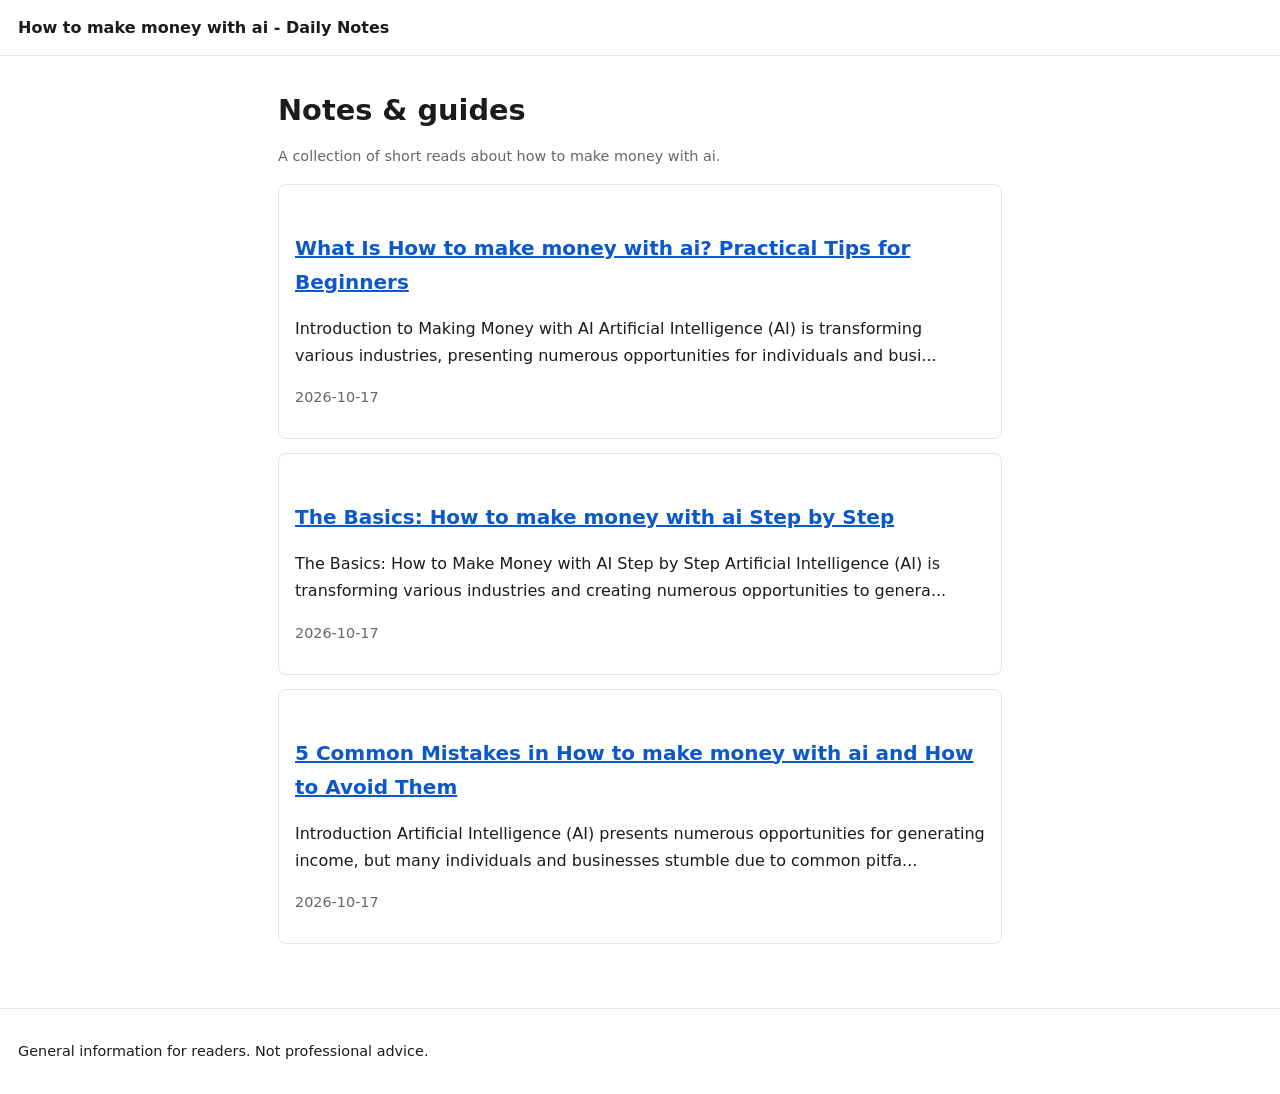
<file: index.html>
<!DOCTYPE html>
<html lang="en">
<head>
<meta charset="utf-8">
<meta name="viewport" content="width=device-width, initial-scale=1">
<title>How to make money with ai - Daily Notes</title>
<meta name="description" content="how to make money with ai">
<meta name="robots" content="index, follow">
<link rel="stylesheet" href="assets/styles.css">
</head>
<body>
<header class="site"><span class="brand">How to make money with ai - Daily Notes</span></header>
<main class="wrap">
<h1>Notes &amp; guides</h1>
<p class="meta">A collection of short reads about how to make money with ai.</p>
<ul class="cards">
<li><article><h2><a href="artikel/what-is-how-to-make-money-with-ai-practical-tips-for-beginne.html">What Is How to make money with ai? Practical Tips for Beginners</a></h2><p>Introduction to Making Money with AI Artificial Intelligence (AI) is transforming various industries, presenting numerous opportunities for individuals and busi...</p><p class="meta">2026-10-17</p></article></li>
<li><article><h2><a href="artikel/the-basics-how-to-make-money-with-ai-step-by-step.html">The Basics: How to make money with ai Step by Step</a></h2><p>The Basics: How to Make Money with AI Step by Step Artificial Intelligence (AI) is transforming various industries and creating numerous opportunities to genera...</p><p class="meta">2026-10-17</p></article></li>
<li><article><h2><a href="artikel/5-common-mistakes-in-how-to-make-money-with-ai-and-how-to-av.html">5 Common Mistakes in How to make money with ai and How to Avoid Them</a></h2><p>Introduction Artificial Intelligence (AI) presents numerous opportunities for generating income, but many individuals and businesses stumble due to common pitfa...</p><p class="meta">2026-10-17</p></article></li>
</ul>
</main>
<footer class="site"><p>General information for readers. Not professional advice.</p></footer>
</body>
</html>
</file>
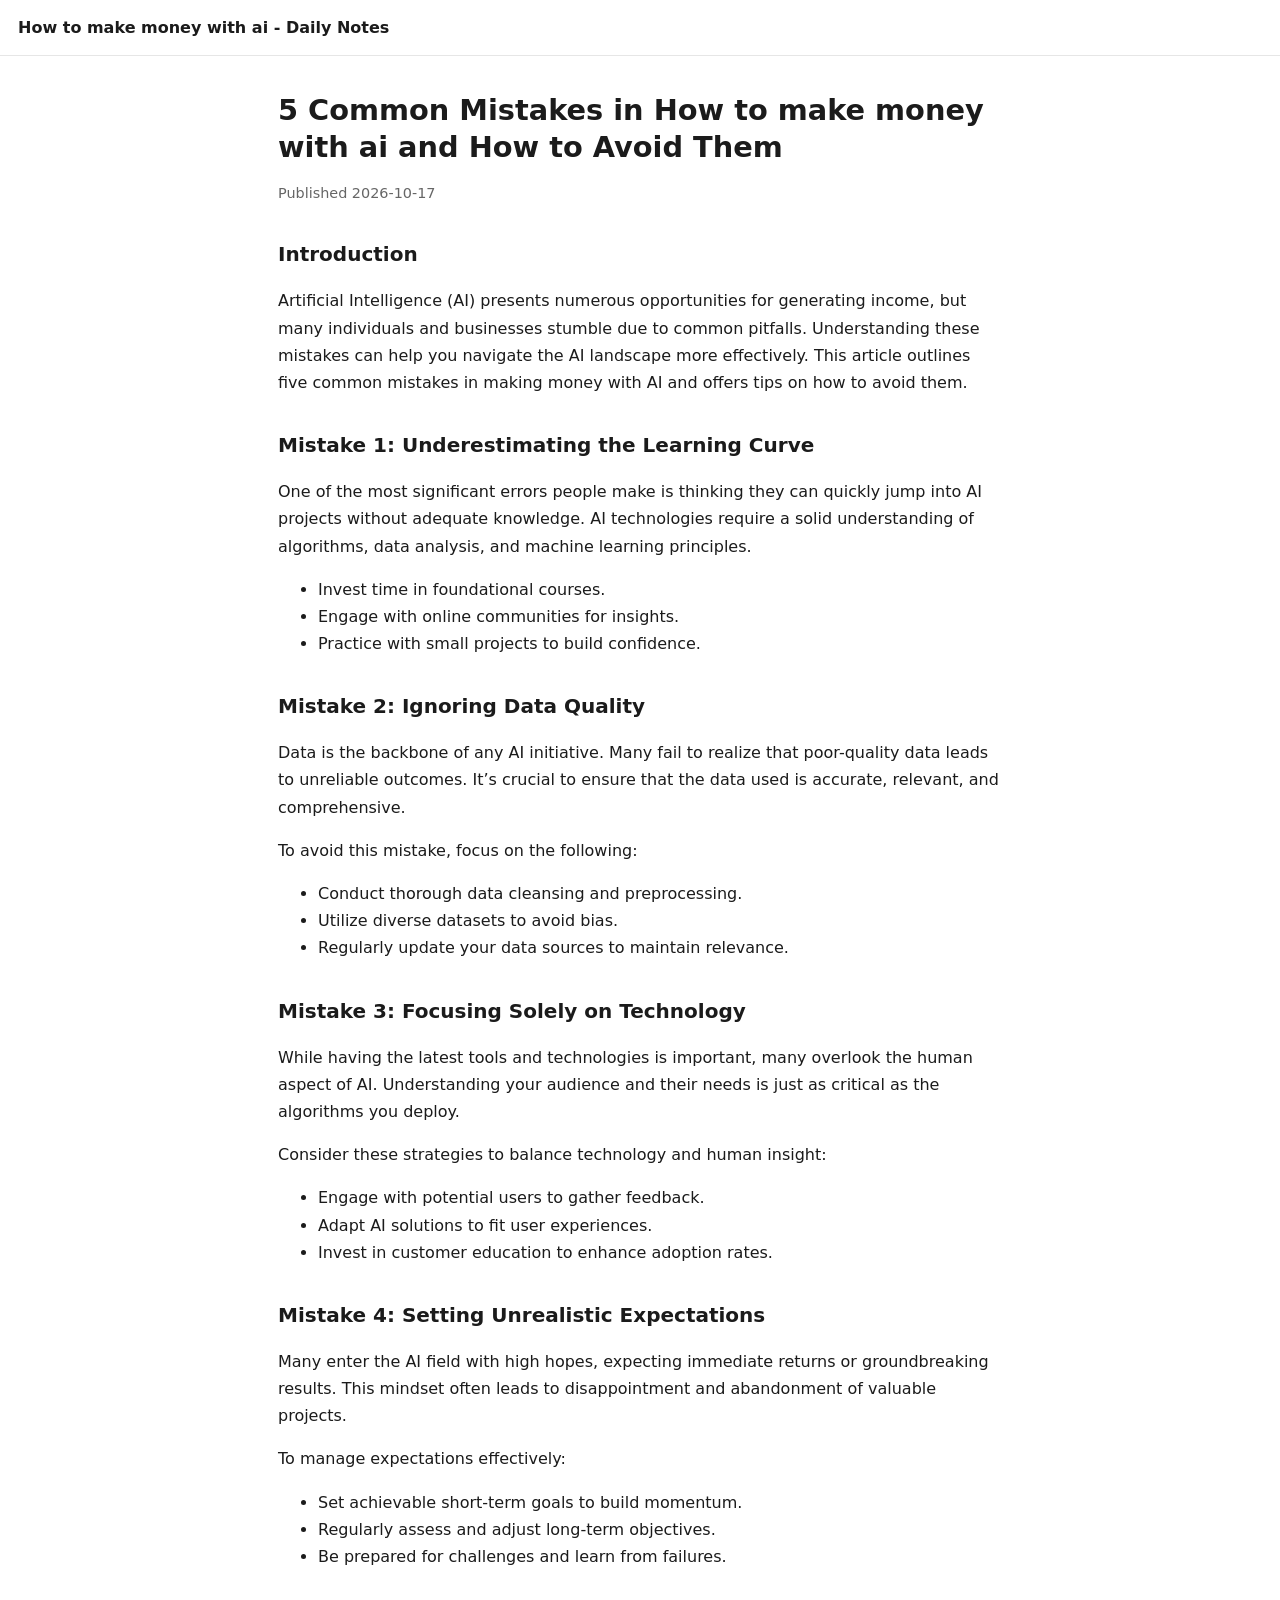
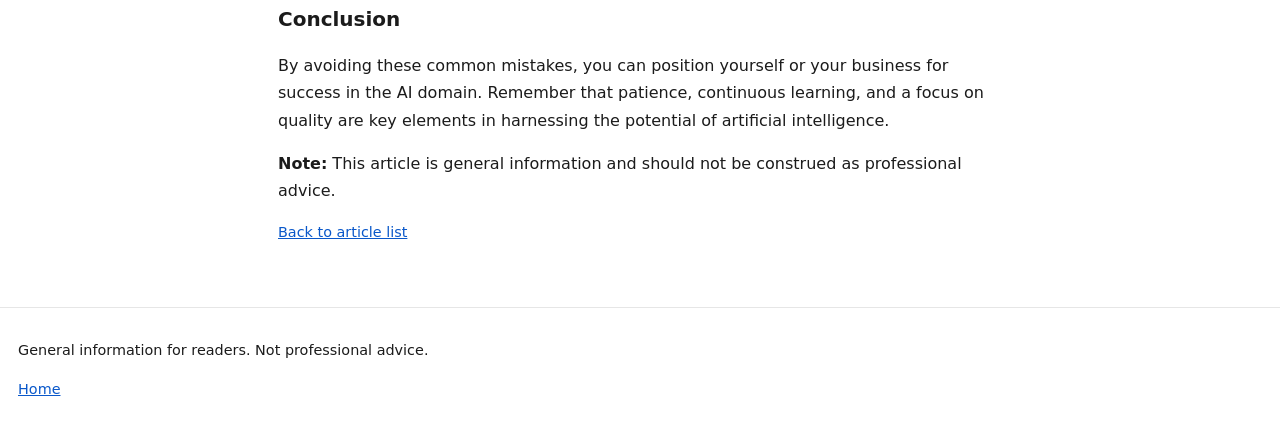
<file: artikel/5-common-mistakes-in-how-to-make-money-with-ai-and-how-to-av.html>
<!DOCTYPE html>
<html lang="en">
<head>
<meta charset="utf-8">
<meta name="viewport" content="width=device-width, initial-scale=1">
<title>5 Common Mistakes in How to make money with ai and How to Avoid Them — How to make money with ai - Daily Notes</title>
<meta name="description" content="Introduction Artificial Intelligence (AI) presents numerous opportunities for generating income, but many individuals and businesses stumble due to common pitfa...">
<meta name="robots" content="index, follow, max-image-preview:large">
<link rel="canonical" href="https://halotesterdulu123.pages.dev/artikel/5-common-mistakes-in-how-to-make-money-with-ai-and-how-to-av.html">
<meta property="og:url" content="https://halotesterdulu123.pages.dev/artikel/5-common-mistakes-in-how-to-make-money-with-ai-and-how-to-av.html">
<meta property="og:image" content="https://halotesterdulu123.pages.dev/assets/cover.svg">
<meta property="og:type" content="article">
<meta property="og:title" content="5 Common Mistakes in How to make money with ai and How to Avoid Them">
<meta property="og:site_name" content="How to make money with ai - Daily Notes">
<link rel="stylesheet" href="../assets/styles.css">
<script type="application/ld+json">{"@context":"https://schema.org","@type":"Article","headline":"5 Common Mistakes in How to make money with ai and How to Avoid Them","inLanguage":"en-US","datePublished":"2026-10-17T04:46:42+00:00","dateModified":"2026-10-17T04:46:42+00:00","author":{"@type":"Organization","name":"How to make money with ai - Daily Notes"},"publisher":{"@type":"Organization","name":"How to make money with ai - Daily Notes"},"description":"Introduction Artificial Intelligence (AI) presents numerous opportunities for generating income, but many individuals and businesses stumble due to common pitfa...","mainEntityOfPage":"https://halotesterdulu123.pages.dev/artikel/5-common-mistakes-in-how-to-make-money-with-ai-and-how-to-av.html"}</script>
</head>
<body>
<header class="site"><a href="../index.html">How to make money with ai - Daily Notes</a></header>
<main class="wrap article">
<h1>5 Common Mistakes in How to make money with ai and How to Avoid Them</h1>
<p class="meta">Published 2026-10-17</p>
<h2>Introduction</h2>
<p>Artificial Intelligence (AI) presents numerous opportunities for generating income, but many individuals and businesses stumble due to common pitfalls. Understanding these mistakes can help you navigate the AI landscape more effectively. This article outlines five common mistakes in making money with AI and offers tips on how to avoid them.</p>

<h2>Mistake 1: Underestimating the Learning Curve</h2>
<p>One of the most significant errors people make is thinking they can quickly jump into AI projects without adequate knowledge. AI technologies require a solid understanding of algorithms, data analysis, and machine learning principles.</p>
<ul>
    <li>Invest time in foundational courses.</li>
    <li>Engage with online communities for insights.</li>
    <li>Practice with small projects to build confidence.</li>
</ul>

<h2>Mistake 2: Ignoring Data Quality</h2>
<p>Data is the backbone of any AI initiative. Many fail to realize that poor-quality data leads to unreliable outcomes. It’s crucial to ensure that the data used is accurate, relevant, and comprehensive.</p>
<p>To avoid this mistake, focus on the following:</p>
<ul>
    <li>Conduct thorough data cleansing and preprocessing.</li>
    <li>Utilize diverse datasets to avoid bias.</li>
    <li>Regularly update your data sources to maintain relevance.</li>
</ul>

<h2>Mistake 3: Focusing Solely on Technology</h2>
<p>While having the latest tools and technologies is important, many overlook the human aspect of AI. Understanding your audience and their needs is just as critical as the algorithms you deploy.</p>
<p>Consider these strategies to balance technology and human insight:</p>
<ul>
    <li>Engage with potential users to gather feedback.</li>
    <li>Adapt AI solutions to fit user experiences.</li>
    <li>Invest in customer education to enhance adoption rates.</li>
</ul>

<h2>Mistake 4: Setting Unrealistic Expectations</h2>
<p>Many enter the AI field with high hopes, expecting immediate returns or groundbreaking results. This mindset often leads to disappointment and abandonment of valuable projects.</p>
<p>To manage expectations effectively:</p>
<ul>
    <li>Set achievable short-term goals to build momentum.</li>
    <li>Regularly assess and adjust long-term objectives.</li>
    <li>Be prepared for challenges and learn from failures.</li>
</ul>

<h2>Conclusion</h2>
<p>By avoiding these common mistakes, you can position yourself or your business for success in the AI domain. Remember that patience, continuous learning, and a focus on quality are key elements in harnessing the potential of artificial intelligence.</p>
<p><strong>Note:</strong> This article is general information and should not be construed as professional advice.</p>
<p class="meta"><a href="../index.html">Back to article list</a></p>
</main>
<footer class="site"><p>General information for readers. Not professional advice.</p><p><a href="../index.html">Home</a></p></footer>
</body>
</html>
</file>
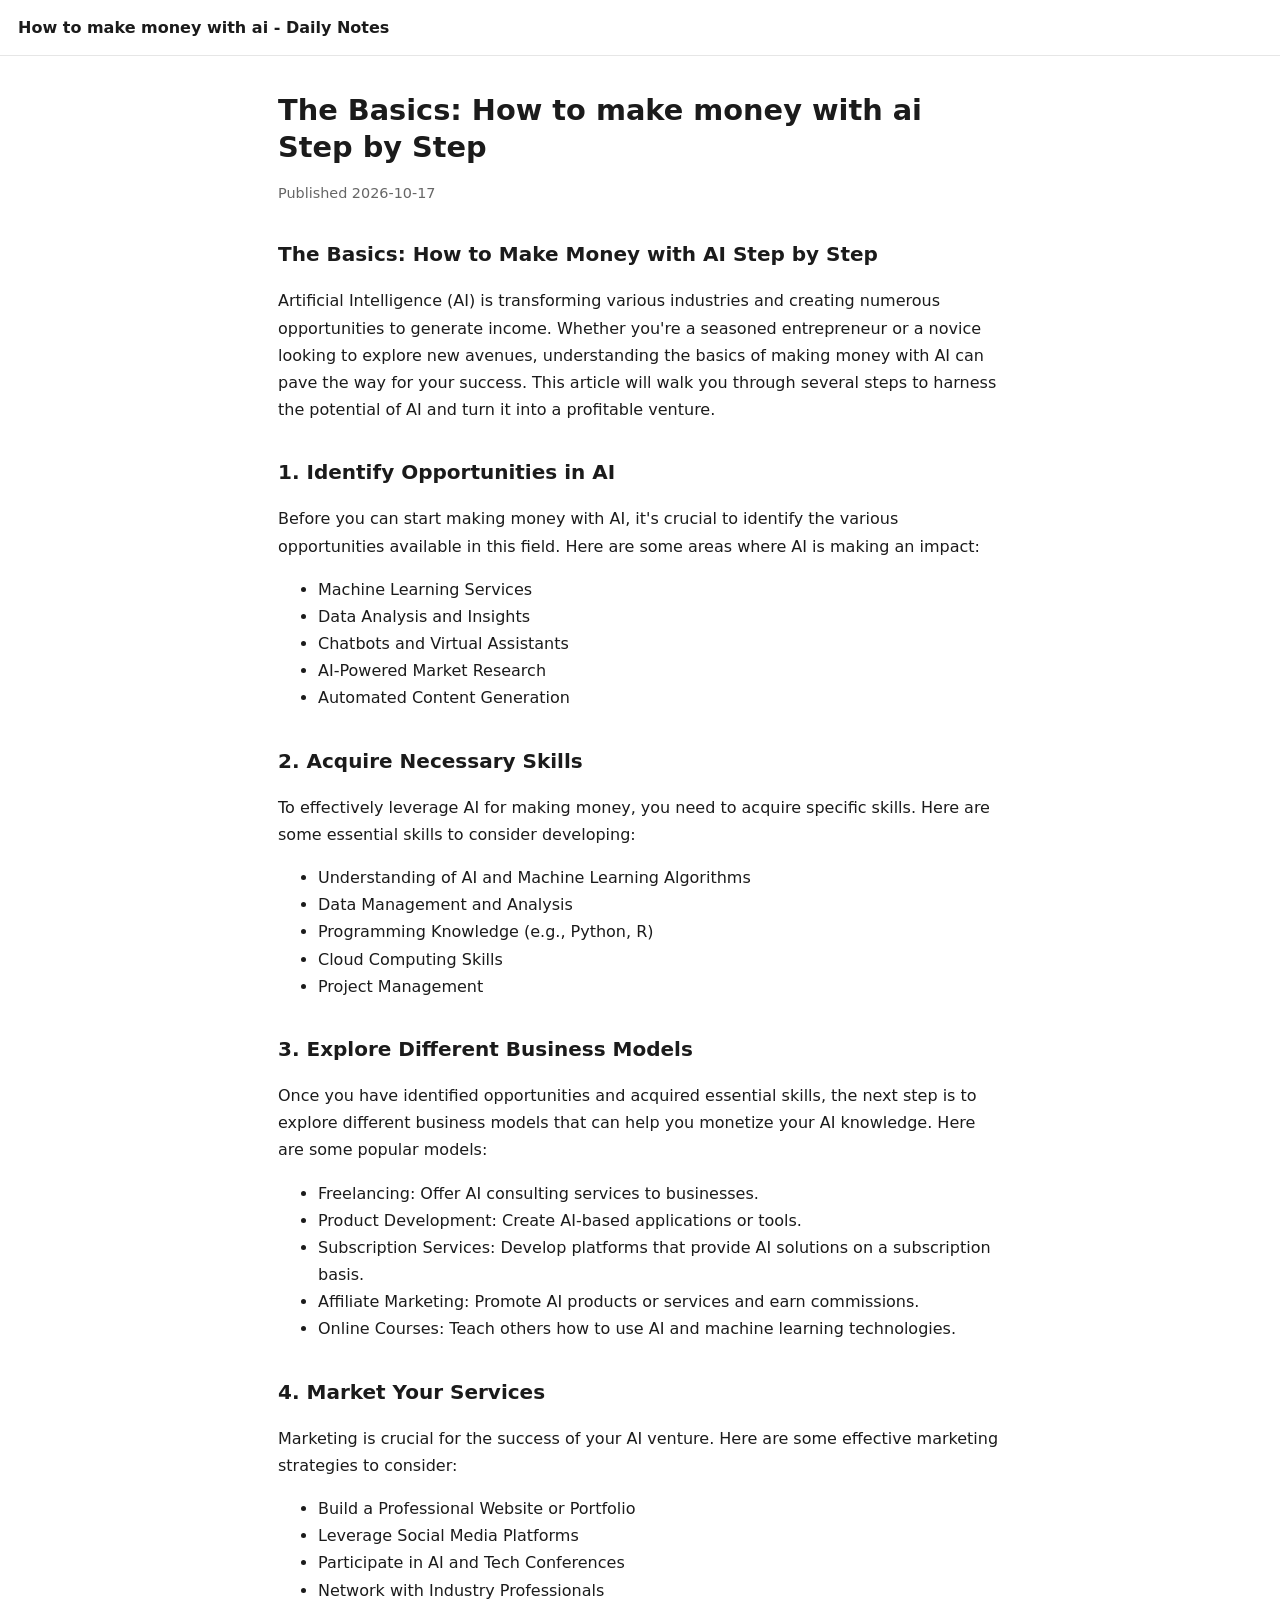
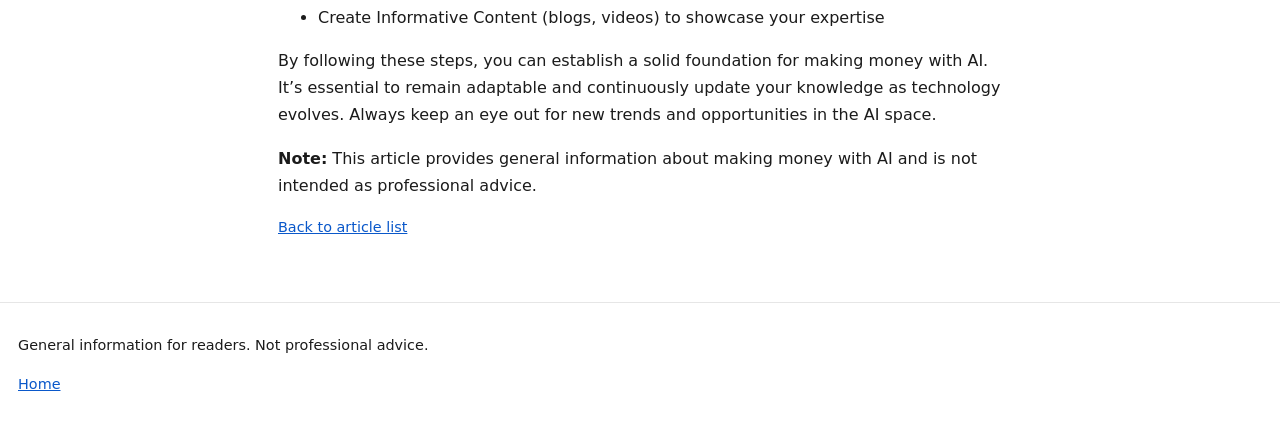
<file: artikel/the-basics-how-to-make-money-with-ai-step-by-step.html>
<!DOCTYPE html>
<html lang="en">
<head>
<meta charset="utf-8">
<meta name="viewport" content="width=device-width, initial-scale=1">
<title>The Basics: How to make money with ai Step by Step — How to make money with ai - Daily Notes</title>
<meta name="description" content="The Basics: How to Make Money with AI Step by Step Artificial Intelligence (AI) is transforming various industries and creating numerous opportunities to genera...">
<meta name="robots" content="index, follow, max-image-preview:large">
<link rel="canonical" href="https://halotesterdulu123.pages.dev/artikel/the-basics-how-to-make-money-with-ai-step-by-step.html">
<meta property="og:url" content="https://halotesterdulu123.pages.dev/artikel/the-basics-how-to-make-money-with-ai-step-by-step.html">
<meta property="og:image" content="https://halotesterdulu123.pages.dev/assets/cover.svg">
<meta property="og:type" content="article">
<meta property="og:title" content="The Basics: How to make money with ai Step by Step">
<meta property="og:site_name" content="How to make money with ai - Daily Notes">
<link rel="stylesheet" href="../assets/styles.css">
<script type="application/ld+json">{"@context":"https://schema.org","@type":"Article","headline":"The Basics: How to make money with ai Step by Step","inLanguage":"en-US","datePublished":"2026-10-17T04:46:42+00:00","dateModified":"2026-10-17T04:46:42+00:00","author":{"@type":"Organization","name":"How to make money with ai - Daily Notes"},"publisher":{"@type":"Organization","name":"How to make money with ai - Daily Notes"},"description":"The Basics: How to Make Money with AI Step by Step Artificial Intelligence (AI) is transforming various industries and creating numerous opportunities to genera...","mainEntityOfPage":"https://halotesterdulu123.pages.dev/artikel/the-basics-how-to-make-money-with-ai-step-by-step.html"}</script>
</head>
<body>
<header class="site"><a href="../index.html">How to make money with ai - Daily Notes</a></header>
<main class="wrap article">
<h1>The Basics: How to make money with ai Step by Step</h1>
<p class="meta">Published 2026-10-17</p>
<h2>The Basics: How to Make Money with AI Step by Step</h2>

<p>Artificial Intelligence (AI) is transforming various industries and creating numerous opportunities to generate income. Whether you're a seasoned entrepreneur or a novice looking to explore new avenues, understanding the basics of making money with AI can pave the way for your success. This article will walk you through several steps to harness the potential of AI and turn it into a profitable venture.</p>

<h2>1. Identify Opportunities in AI</h2>

<p>Before you can start making money with AI, it's crucial to identify the various opportunities available in this field. Here are some areas where AI is making an impact:</p>

<ul>
    <li>Machine Learning Services</li>
    <li>Data Analysis and Insights</li>
    <li>Chatbots and Virtual Assistants</li>
    <li>AI-Powered Market Research</li>
    <li>Automated Content Generation</li>
</ul>

<h2>2. Acquire Necessary Skills</h2>

<p>To effectively leverage AI for making money, you need to acquire specific skills. Here are some essential skills to consider developing:</p>

<ul>
    <li>Understanding of AI and Machine Learning Algorithms</li>
    <li>Data Management and Analysis</li>
    <li>Programming Knowledge (e.g., Python, R)</li>
    <li>Cloud Computing Skills</li>
    <li>Project Management</li>
</ul>

<h2>3. Explore Different Business Models</h2>

<p>Once you have identified opportunities and acquired essential skills, the next step is to explore different business models that can help you monetize your AI knowledge. Here are some popular models:</p>

<ul>
    <li>Freelancing: Offer AI consulting services to businesses.</li>
    <li>Product Development: Create AI-based applications or tools.</li>
    <li>Subscription Services: Develop platforms that provide AI solutions on a subscription basis.</li>
    <li>Affiliate Marketing: Promote AI products or services and earn commissions.</li>
    <li>Online Courses: Teach others how to use AI and machine learning technologies.</li>
</ul>

<h2>4. Market Your Services</h2>

<p>Marketing is crucial for the success of your AI venture. Here are some effective marketing strategies to consider:</p>

<ul>
    <li>Build a Professional Website or Portfolio</li>
    <li>Leverage Social Media Platforms</li>
    <li>Participate in AI and Tech Conferences</li>
    <li>Network with Industry Professionals</li>
    <li>Create Informative Content (blogs, videos) to showcase your expertise</li>
</ul>

<p>By following these steps, you can establish a solid foundation for making money with AI. It’s essential to remain adaptable and continuously update your knowledge as technology evolves. Always keep an eye out for new trends and opportunities in the AI space.</p>

<p><strong>Note:</strong> This article provides general information about making money with AI and is not intended as professional advice.</p>
<p class="meta"><a href="../index.html">Back to article list</a></p>
</main>
<footer class="site"><p>General information for readers. Not professional advice.</p><p><a href="../index.html">Home</a></p></footer>
</body>
</html>
</file>
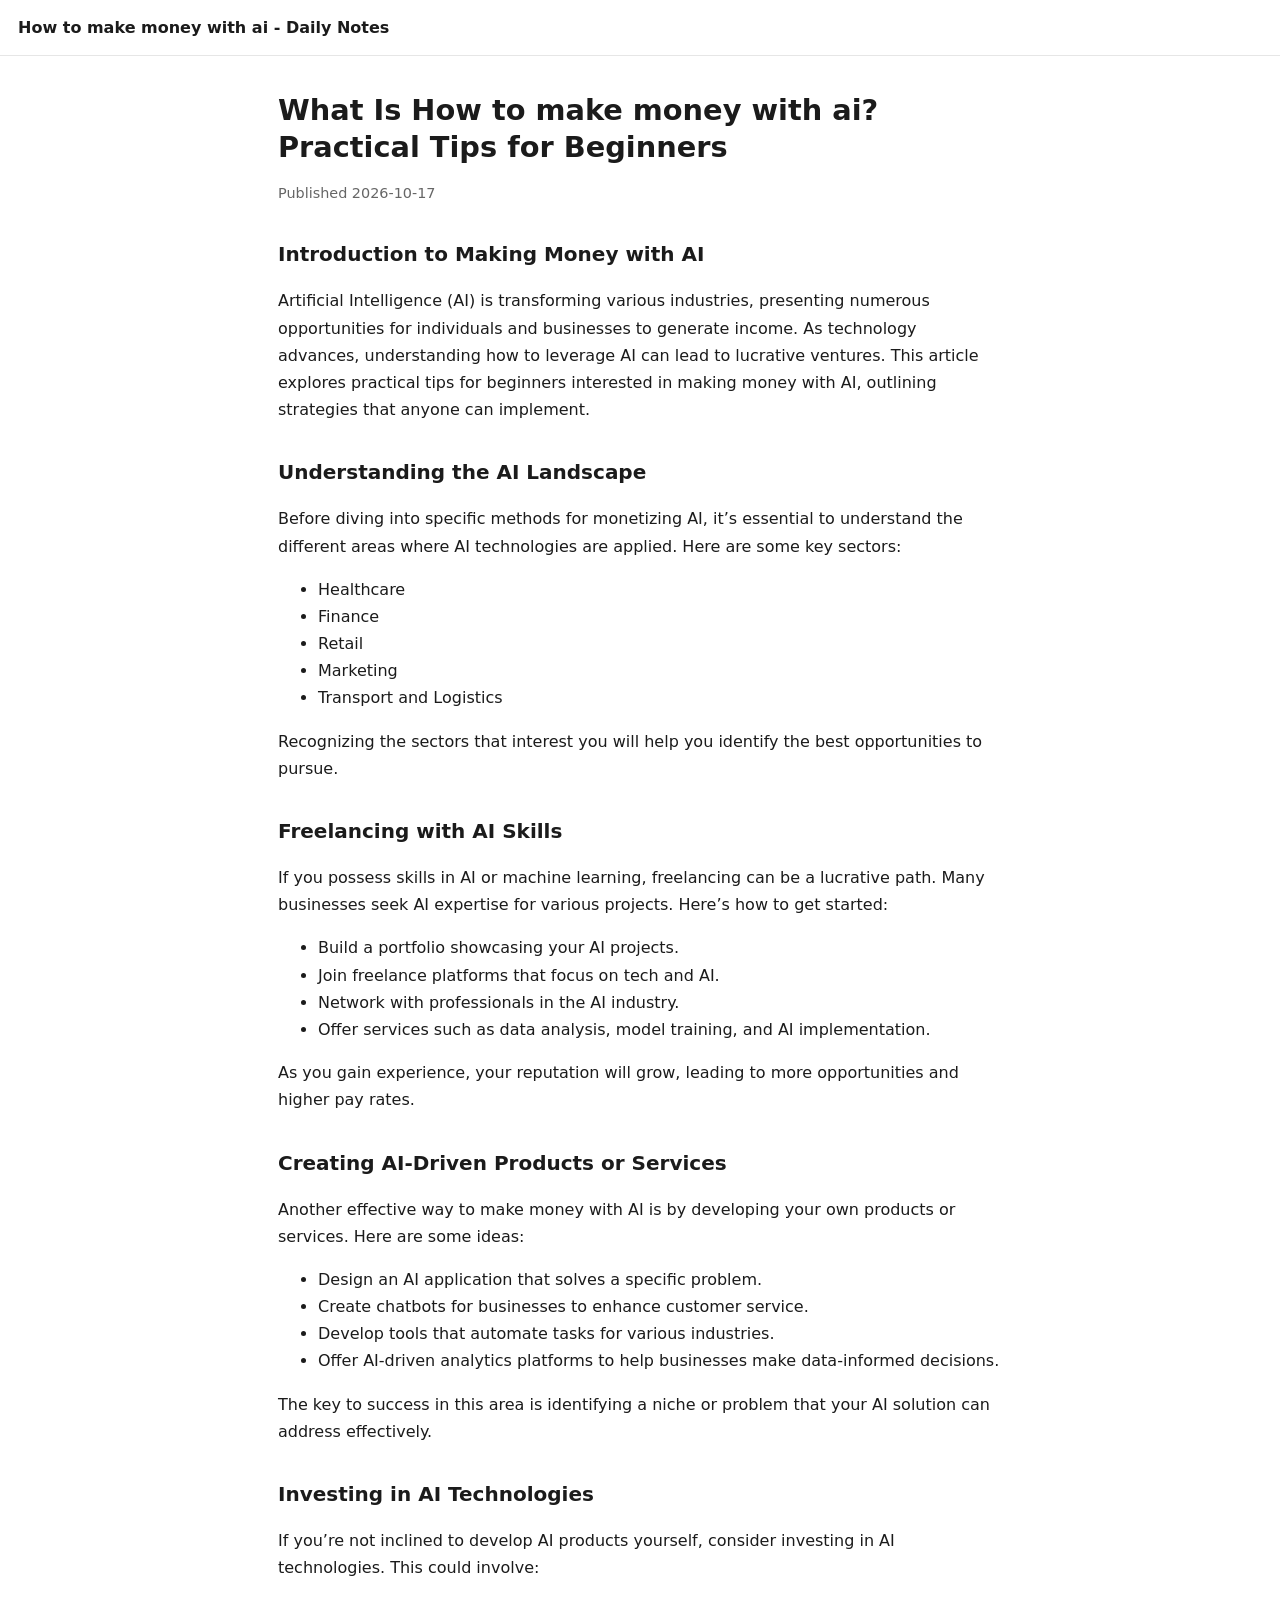
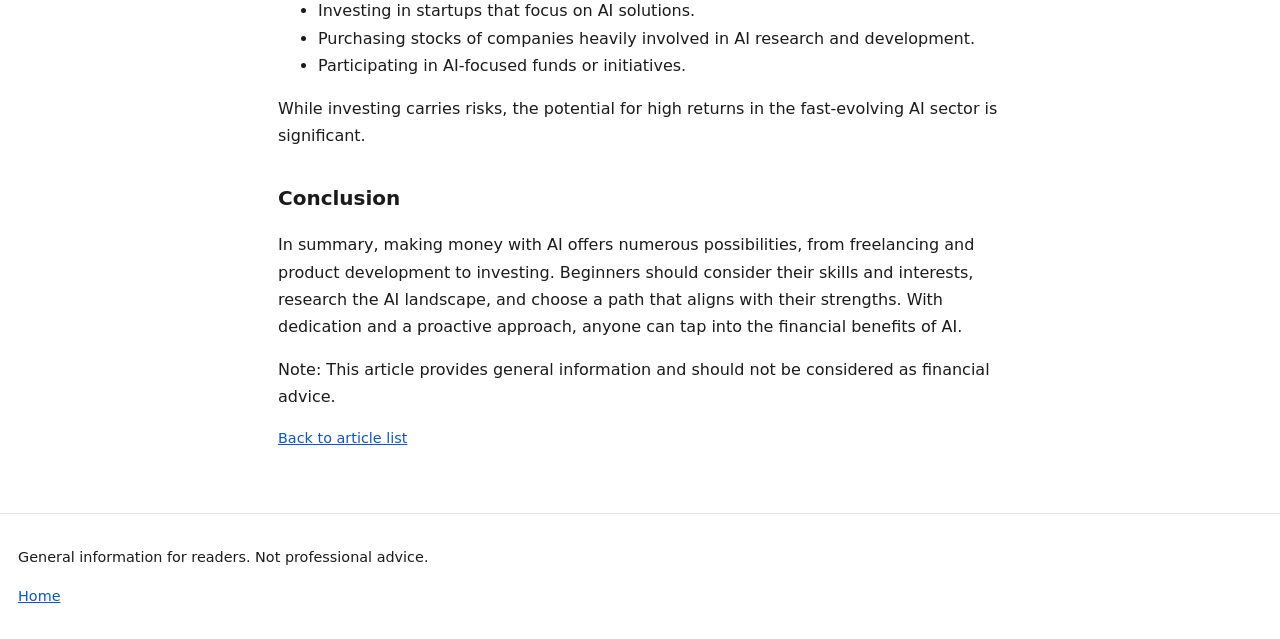
<file: artikel/what-is-how-to-make-money-with-ai-practical-tips-for-beginne.html>
<!DOCTYPE html>
<html lang="en">
<head>
<meta charset="utf-8">
<meta name="viewport" content="width=device-width, initial-scale=1">
<title>What Is How to make money with ai? Practical Tips for Beginners — How to make money with ai - Daily Notes</title>
<meta name="description" content="Introduction to Making Money with AI Artificial Intelligence (AI) is transforming various industries, presenting numerous opportunities for individuals and busi...">
<meta name="robots" content="index, follow, max-image-preview:large">
<link rel="canonical" href="https://halotesterdulu123.pages.dev/artikel/what-is-how-to-make-money-with-ai-practical-tips-for-beginne.html">
<meta property="og:url" content="https://halotesterdulu123.pages.dev/artikel/what-is-how-to-make-money-with-ai-practical-tips-for-beginne.html">
<meta property="og:image" content="https://halotesterdulu123.pages.dev/assets/cover.svg">
<meta property="og:type" content="article">
<meta property="og:title" content="What Is How to make money with ai? Practical Tips for Beginners">
<meta property="og:site_name" content="How to make money with ai - Daily Notes">
<link rel="stylesheet" href="../assets/styles.css">
<script type="application/ld+json">{"@context":"https://schema.org","@type":"Article","headline":"What Is How to make money with ai? Practical Tips for Beginners","inLanguage":"en-US","datePublished":"2026-10-17T04:46:42+00:00","dateModified":"2026-10-17T04:46:42+00:00","author":{"@type":"Organization","name":"How to make money with ai - Daily Notes"},"publisher":{"@type":"Organization","name":"How to make money with ai - Daily Notes"},"description":"Introduction to Making Money with AI Artificial Intelligence (AI) is transforming various industries, presenting numerous opportunities for individuals and busi...","mainEntityOfPage":"https://halotesterdulu123.pages.dev/artikel/what-is-how-to-make-money-with-ai-practical-tips-for-beginne.html"}</script>
</head>
<body>
<header class="site"><a href="../index.html">How to make money with ai - Daily Notes</a></header>
<main class="wrap article">
<h1>What Is How to make money with ai? Practical Tips for Beginners</h1>
<p class="meta">Published 2026-10-17</p>
<h2>Introduction to Making Money with AI</h2>
<p>Artificial Intelligence (AI) is transforming various industries, presenting numerous opportunities for individuals and businesses to generate income. As technology advances, understanding how to leverage AI can lead to lucrative ventures. This article explores practical tips for beginners interested in making money with AI, outlining strategies that anyone can implement.</p>

<h2>Understanding the AI Landscape</h2>
<p>Before diving into specific methods for monetizing AI, it’s essential to understand the different areas where AI technologies are applied. Here are some key sectors:</p>
<ul>
    <li>Healthcare</li>
    <li>Finance</li>
    <li>Retail</li>
    <li>Marketing</li>
    <li>Transport and Logistics</li>
</ul>
<p>Recognizing the sectors that interest you will help you identify the best opportunities to pursue.</p>

<h2>Freelancing with AI Skills</h2>
<p>If you possess skills in AI or machine learning, freelancing can be a lucrative path. Many businesses seek AI expertise for various projects. Here’s how to get started:</p>
<ul>
    <li>Build a portfolio showcasing your AI projects.</li>
    <li>Join freelance platforms that focus on tech and AI.</li>
    <li>Network with professionals in the AI industry.</li>
    <li>Offer services such as data analysis, model training, and AI implementation.</li>
</ul>
<p>As you gain experience, your reputation will grow, leading to more opportunities and higher pay rates.</p>

<h2>Creating AI-Driven Products or Services</h2>
<p>Another effective way to make money with AI is by developing your own products or services. Here are some ideas:</p>
<ul>
    <li>Design an AI application that solves a specific problem.</li>
    <li>Create chatbots for businesses to enhance customer service.</li>
    <li>Develop tools that automate tasks for various industries.</li>
    <li>Offer AI-driven analytics platforms to help businesses make data-informed decisions.</li>
</ul>
<p>The key to success in this area is identifying a niche or problem that your AI solution can address effectively.</p>

<h2>Investing in AI Technologies</h2>
<p>If you’re not inclined to develop AI products yourself, consider investing in AI technologies. This could involve:</p>
<ul>
    <li>Investing in startups that focus on AI solutions.</li>
    <li>Purchasing stocks of companies heavily involved in AI research and development.</li>
    <li>Participating in AI-focused funds or initiatives.</li>
</ul>
<p>While investing carries risks, the potential for high returns in the fast-evolving AI sector is significant.</p>

<h2>Conclusion</h2>
<p>In summary, making money with AI offers numerous possibilities, from freelancing and product development to investing. Beginners should consider their skills and interests, research the AI landscape, and choose a path that aligns with their strengths. With dedication and a proactive approach, anyone can tap into the financial benefits of AI.</p>

<p>Note: This article provides general information and should not be considered as financial advice.</p>
<p class="meta"><a href="../index.html">Back to article list</a></p>
</main>
<footer class="site"><p>General information for readers. Not professional advice.</p><p><a href="../index.html">Home</a></p></footer>
</body>
</html>
</file>
<file: assets/styles.css>
:root{--fg:#1b1b1b;--bg:#fff;--muted:#666;--line:#e6e6e6}*{box-sizing:border-box}body{margin:0;font:16px/1.7 system-ui,-apple-system,Segoe UI,Roboto,Arial,sans-serif;color:var(--fg);background:var(--bg)}.wrap{max-width:760px;margin:0 auto;padding:24px 18px 48px}header.site{border-bottom:1px solid var(--line);padding:14px 18px}header.site a,header.site .brand{font-weight:700;color:var(--fg);text-decoration:none}h1{font-size:1.8rem;line-height:1.3;margin:.4em 0}h2{font-size:1.25rem;margin:1.6em 0 .4em}h3{font-size:1.05rem;margin:1.2em 0 .3em}p,li{color:var(--fg)}.meta{color:var(--muted);font-size:.9rem}ul.cards{list-style:none;padding:0;display:grid;gap:14px}ul.cards article{border:1px solid var(--line);border-radius:8px;padding:14px 16px}a{color:#0a58ca}footer.site{border-top:1px solid var(--line);padding:16px 18px;color:var(--muted);font-size:.9rem}img{max-width:100%;height:auto}
</file>
